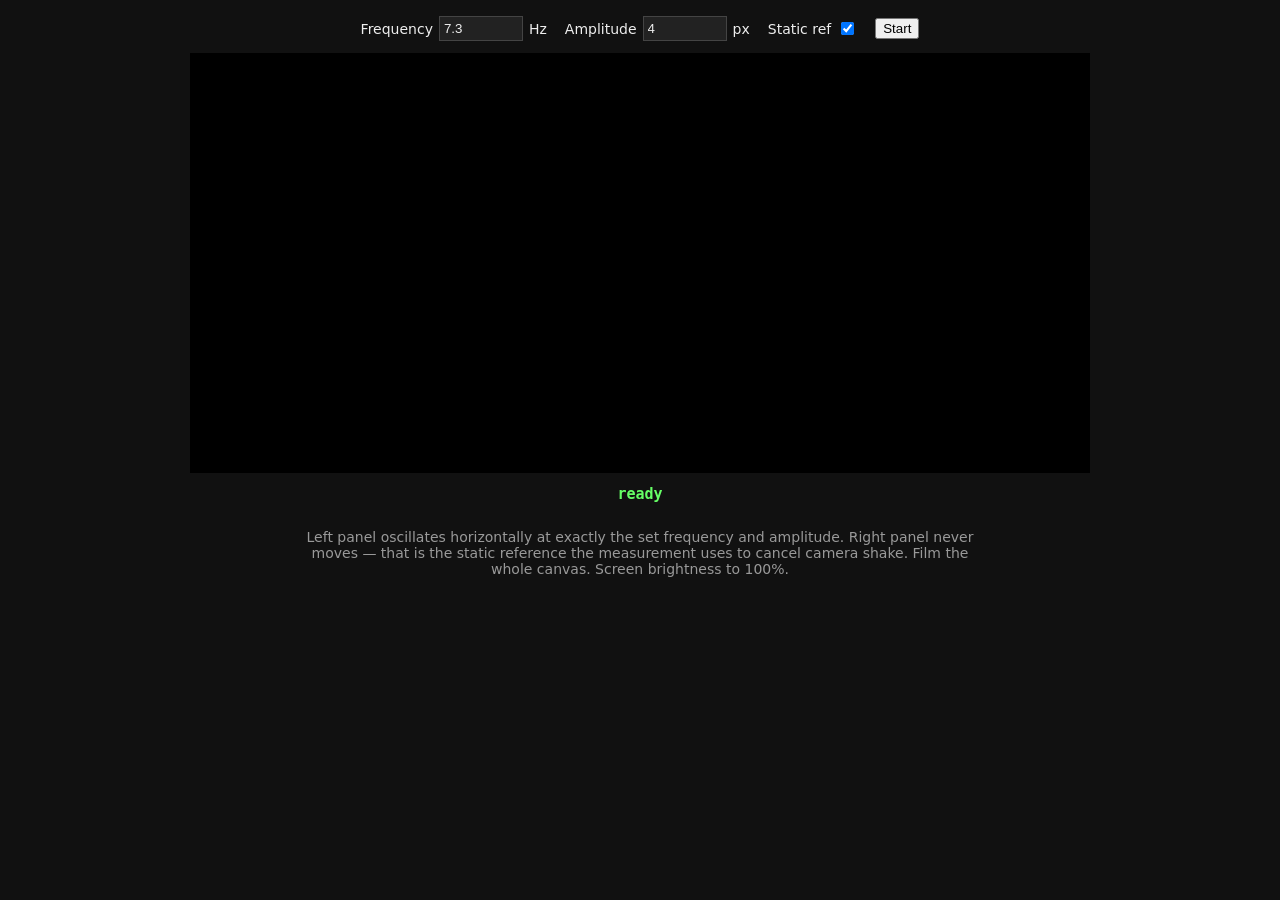
<file: oscillator.html>
<!doctype html><html><head><meta charset="utf-8"><title>TREMOR Target</title>
<style>
 body{margin:0;background:#111;color:#eee;font:14px system-ui;display:flex;
      flex-direction:column;align-items:center;gap:12px;padding:16px}
 canvas{background:#000;image-rendering:pixelated}
 .row{display:flex;gap:18px;align-items:center;flex-wrap:wrap;justify-content:center}
 label{display:flex;gap:6px;align-items:center}
 input[type=number]{width:74px;background:#222;color:#eee;border:1px solid #444;padding:4px}
 #hud{font:600 15px ui-monospace,monospace;color:#6f6}
</style></head><body>
<div class="row">
  <label>Frequency <input id="f" type="number" value="7.3" step="0.1" min="0.1"> Hz</label>
  <label>Amplitude <input id="a" type="number" value="4" step="0.5" min="0"> px</label>
  <label>Static ref <input id="s" type="checkbox" checked></label>
  <button id="go">Start</button>
</div>
<canvas id="c" width="900" height="420"></canvas>
<div id="hud">ready</div>
<p style="max-width:680px;color:#999;text-align:center">
 Left panel oscillates horizontally at exactly the set frequency and amplitude.
 Right panel never moves &mdash; that is the static reference the measurement uses to
 cancel camera shake. Film the whole canvas. Screen brightness to 100%.
</p>
<script>
const c=document.getElementById('c'),x=c.getContext('2d');
const W=c.width,H=c.height,PW=430;
function tex(w,h,seed){ // high-frequency noise: what phase correlation needs
  const d=x.createImageData(w,h);let s=seed;
  const r=()=>((s=(s*1664525+1013904223)>>>0)/4294967296);
  for(let i=0;i<w*h;i++){const v=40+Math.floor(r()*200);
    d.data[i*4]=d.data[i*4+1]=d.data[i*4+2]=v;d.data[i*4+3]=255;}
  return d;
}
const oc1=new OffscreenCanvas(PW,H),g1=oc1.getContext('2d');g1.putImageData(tex(PW,H,7),0,0);
const oc2=new OffscreenCanvas(PW,H),g2=oc2.getContext('2d');g2.putImageData(tex(PW,H,991),0,0);
let on=false,t0=0;
function frame(ts){
  if(!on)return; if(!t0)t0=ts;
  const t=(ts-t0)/1000, f=+document.getElementById('f').value,
        a=+document.getElementById('a').value,
        dx=a*Math.sin(2*Math.PI*f*t);
  x.fillStyle='#000';x.fillRect(0,0,W,H);
  x.drawImage(oc1,dx,0);                      // moving target (sub-pixel via canvas)
  if(document.getElementById('s').checked) x.drawImage(oc2,W-PW,0);  // static reference
  document.getElementById('hud').textContent=
    `t=${t.toFixed(1)}s   f=${f} Hz   A=${a} px   dx=${dx>=0?'+':''}${dx.toFixed(3)} px`;
  requestAnimationFrame(frame);
}
document.getElementById('go').onclick=e=>{
  on=!on;t0=0;e.target.textContent=on?'Stop':'Start';
  if(on)requestAnimationFrame(frame);
};
</script></body></html>
</file>
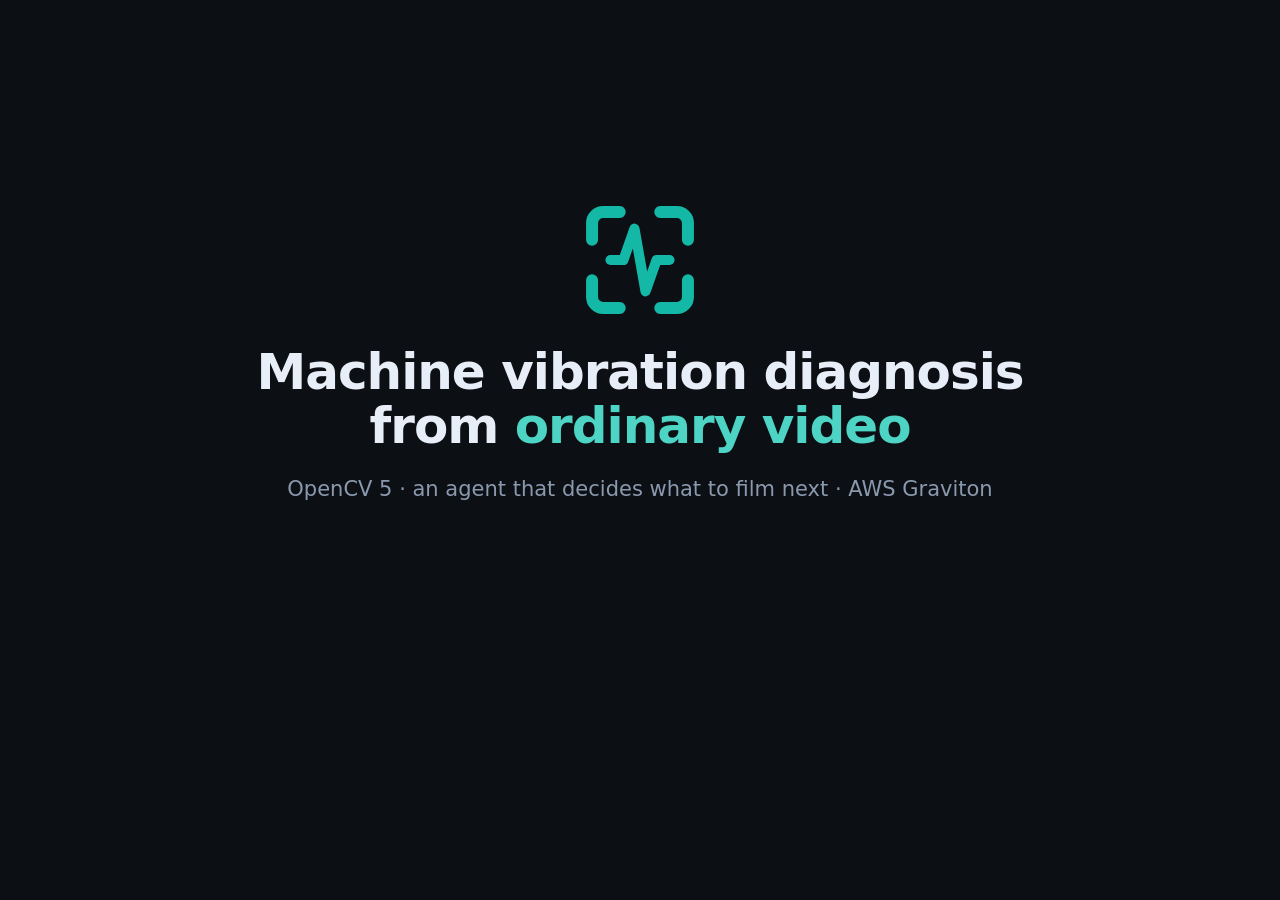
<file: video/slides.html>
<!doctype html><meta charset="utf-8"><title>TREMOR slides</title>
<style>
:root{
  --bg:#0c0f14; --panel:#131820; --panel-2:#1a2230; --line:#242e3e;
  --ink:#e8eef7; --muted:#8a99ad; --dim:#5d6b7f;
  --accent:#4dd4c4; --accent-dim:#1f5f58;
  --warn:#f0a842; --bad:#f0655d; --good:#57c98a;
  --mono:ui-monospace,SFMono-Regular,"SF Mono",Menlo,monospace;
}
*{box-sizing:border-box}
html,body{margin:0;height:100%;overflow:hidden}
body{background:var(--bg);color:var(--ink);
  font:16px/1.55 system-ui,-apple-system,sans-serif}
.deck{position:relative;width:1280px;height:720px;overflow:hidden;
  transform-origin:top left}
.slide{position:absolute;inset:0;display:none;
  flex-direction:column;justify-content:center;padding:64px 78px}
.slide.on{display:flex}
@keyframes rise{from{opacity:0;transform:translateY(16px)}to{opacity:1;transform:none}}
@keyframes glow{from{opacity:0;transform:scale(.94)}to{opacity:1;transform:none}}
.slide.on > *{animation:rise .62s cubic-bezier(.22,.9,.3,1) both}
.slide.on > *:nth-child(1){animation-delay:.02s}
.slide.on > *:nth-child(2){animation-delay:.16s}
.slide.on > *:nth-child(3){animation-delay:.30s}
.slide.on > *:nth-child(4){animation-delay:.44s}
.slide.on > *:nth-child(5){animation-delay:.58s}
.slide.on li{animation:rise .55s cubic-bezier(.22,.9,.3,1) both}
.slide.on li:nth-child(1){animation-delay:.34s}
.slide.on li:nth-child(2){animation-delay:.60s}
.slide.on li:nth-child(3){animation-delay:.86s}
.slide.on li:nth-child(4){animation-delay:1.12s}
.slide.on .stat{animation:glow .7s cubic-bezier(.22,.9,.3,1) both}
.slide.on .stat:nth-child(1){animation-delay:.40s}
.slide.on .stat:nth-child(2){animation-delay:.78s}
.slide.on .stat:nth-child(3){animation-delay:1.16s}
.slide.on .foot{animation-delay:.7s}
.mark{width:118px;height:118px;display:block;margin:0 auto 26px}
.endwrap{display:flex;flex-direction:column;align-items:center;justify-content:center;
  animation:glow 1.1s cubic-bezier(.22,.9,.3,1) both}
.endwrap .name{font:700 62px/1 var(--mono);letter-spacing:.16em;color:var(--accent)}
.kicker{font:600 12px/1 var(--mono);letter-spacing:.18em;text-transform:uppercase;
  color:var(--accent);margin-bottom:22px}
h1{font-size:50px;line-height:1.08;margin:0 0 20px;letter-spacing:-.02em;font-weight:650}
h1 em{font-style:normal;color:var(--accent)}
h2{font-size:33px;line-height:1.18;margin:0 0 18px;font-weight:600;letter-spacing:-.01em}
p{font-size:21px;color:var(--muted);margin:0 0 14px;max-width:1020px}
p b{color:var(--ink);font-weight:600}
p .hi{color:var(--accent);font-weight:600}
ul{margin:8px 0 0;padding:0;list-style:none;max-width:1060px}
li{font-size:20px;color:var(--muted);padding:9px 0 9px 30px;position:relative}
li:before{content:"";position:absolute;left:4px;top:19px;width:9px;height:9px;
  border-radius:50%;background:var(--accent-dim);border:1px solid var(--accent)}
li b{color:var(--ink);font-weight:600}
li .hi{color:var(--accent);font-weight:600}
table{border-collapse:collapse;margin-top:14px;font:15px var(--mono)}
th,td{text-align:left;padding:10px 20px 10px 0;border-bottom:1px solid var(--line);
  color:var(--muted);white-space:nowrap}
th{color:var(--dim);font-size:12px;letter-spacing:.1em;text-transform:uppercase;font-weight:600}
td.k{color:var(--ink)}
td.v{color:var(--accent);font-weight:700}
td.bad{color:var(--bad)}
.brand{display:flex;align-items:center;gap:16px;margin-bottom:26px}
.brand .name{font:700 40px/1 var(--mono);letter-spacing:.16em;color:var(--accent)}
.foot{position:absolute;left:78px;right:78px;bottom:34px;display:flex;
  justify-content:space-between;font:12px var(--mono);color:var(--dim);
  letter-spacing:.09em;text-transform:uppercase}
.big{font:700 86px/1 var(--mono);color:var(--accent);letter-spacing:-.02em}
.cols{display:flex;gap:64px;margin-top:10px}
.stat .lab{font:600 11px/1 var(--mono);letter-spacing:.14em;text-transform:uppercase;
  color:var(--dim);margin-bottom:12px}
.stat .num{font:700 54px/1 var(--mono);color:var(--accent)}
.stat .sub{font-size:14px;color:var(--muted);margin-top:9px}
pre{background:var(--panel);border:1px solid var(--line);border-left:3px solid var(--bad);
  border-radius:8px;padding:18px 22px;font:15px/1.65 var(--mono);color:var(--muted);
  margin:16px 0 0;max-width:1040px;overflow:hidden}
pre .del{color:var(--bad)}
pre .add{color:var(--good)}
pre .cm{color:var(--dim)}
.slide.arch{padding:34px 40px 46px}
.slide.arch .kicker{margin-bottom:12px}
img.arch{width:100%;height:calc(720px - 128px);object-fit:contain;
  background:#fff;border-radius:10px;padding:10px}
.center-all{align-items:center;text-align:center;justify-content:center}
.center-all p{max-width:920px}
</style>

<div class="deck">
<!-- 1 title -->
<section class="slide on center-all">
  <img class="mark" src="../webapp/static/favicon.svg" alt="">
  <h1>Machine vibration diagnosis<br>from <em>ordinary video</em></h1>
  <p>OpenCV 5 &middot; an agent that decides what to film next &middot; AWS Graviton</p>
</section>

<!-- 2 the problem -->
<section class="slide">
  <div class="kicker">The problem</div>
  <h2>A machine tells you it is dying.<br>Almost nobody is listening.</h2>
  <ul>
    <li>Rotating machines announce failure by <b>vibrating</b> &middot; unbalance, misalignment and looseness show up <b>weeks</b> ahead.</li>
    <li>Reading that needs a <b>contact accelerometer</b>, a <b>trained technician</b>, and a <b>site visit</b>.</li>
    <li>So it is bought for turbines and refinery pumps, and <span class="hi">never</span> for the extractor fan, the workshop lathe, the rooftop HVAC.</li>
    <li>Those machines simply run until something breaks.</li>
  </ul>
  <div class="foot"><span>Pain point</span><span>02</span></div>
</section>

<!-- 3 why not just film it -->
<section class="slide">
  <div class="kicker">So why not just film it</div>
  <h2>Because the signal is <em>smaller than your hand</em>.</h2>
  <div class="cols" style="margin-top:26px">
    <div class="stat"><div class="lab">Vibration to measure</div>
      <div class="num">2.9 px</div><div class="sub">at 7.3 Hz, measured</div></div>
    <div class="stat"><div class="lab">Your hand, holding the phone</div>
      <div class="num" style="color:var(--bad)">72.3 px</div><div class="sub">peak to peak, measured</div></div>
  </div>
  <p style="margin-top:36px">The thing you want is <b>25&times; smaller</b> than the thing you are standing on.
     That is why pointing a phone at a machine has never been a product.</p>
  <div class="foot"><span>Why it is hard</span><span>03</span></div>
</section>

<!-- 4 what opencv does about it -->
<section class="slide">
  <div class="kicker">What OpenCV 5 does about it</div>
  <h2>Hand shake and machine vibration<br>live at <em>different frequencies</em>.</h2>
  <ul>
    <li><span class="hi">cv2.phaseCorrelate</span> measures displacement to a <b>fraction of a pixel</b>, far below what any single frame resolves.</li>
    <li>Highpass every pixel <b>in time</b>, and the vibrating region locates itself &middot; no model, no training data.</li>
    <li>Hand motion is <b>78.6% below 1 Hz</b>. The machine lives at 5 to 15 Hz. Separate them and the signal survives.</li>
    <li>At 7.3 Hz the hand contributed 0.022 px against 2.885 px of signal &middot; <span class="hi">131&times; separation</span>.</li>
  </ul>
  <div class="foot"><span>The insight</span><span>04</span></div>
</section>

<!-- 5 architecture -->
<section class="slide arch">
  <div class="kicker">How it works</div>
  <img class="arch" src="../docs/architecture.svg" alt="TREMOR architecture">
  <div class="foot"><span>Architecture</span><span>05</span></div>
</section>

<!-- 6 pipeline -->
<section class="slide">
  <div class="kicker">The OpenCV 5 pipeline</div>
  <h2>Six stages, no neural network anywhere.</h2>
  <ul>
    <li><b>Locate</b> what is vibrating &middot; highpass every pixel in time, then <span class="hi">boxFilter</span> for energy and texture</li>
    <li><b>Measure</b> sub-pixel displacement with <span class="hi">cv2.phaseCorrelate</span> &middot; 68% of all compute</li>
    <li><b>Reject</b> correlation failures on MAD and response strength</li>
    <li><b>Cancel</b> camera motion against a static reference, <b>only when it helps</b></li>
    <li><b>Transform</b> to a spectrum &middot; Hann window, coherent gain corrected</li>
    <li><b>Diagnose</b> from the 1&times;/2&times;/3&times; harmonic ratios, gated on the noise floor</li>
  </ul>
  <div class="foot"><span>Pipeline</span><span>06</span></div>
</section>

<!-- 7 the bug -->
<section class="slide">
  <div class="kicker">What we found in our own hot path</div>
  <h2><span style="color:var(--bad)">cv2.phaseCorrelate</span> mutates its inputs.</h2>
  <p>It multiplies each source array by the window <b>in place</b>. Reuse one array as the
     reference across calls and it decays as <span class="hi">base &times; window<sup>N</sup></span>.
     11% of our frames were being quietly destroyed.</p>
  <pre><span class="cm"># tremor/measure.py</span>
<span class="del">- (dx, dy), r = cv2.phaseCorrelate(base, cur, win)</span>
<span class="add">+ (dx, dy), r = cv2.phaseCorrelate(base.copy(), cur, win)</span></pre>
  <p style="margin-top:20px">Two things we had written up as <b>documented limitations</b> were this bug.
     There is now a regression test that fails without the copy.</p>
  <div class="foot"><span>Engineering</span><span>07</span></div>
</section>

<!-- 8 evidence -->
<section class="slide">
  <div class="kicker">Evidence</div>
  <h2>Checked against things whose answer we already knew.</h2>
  <table>
    <tr><th>Test</th><th>Ground truth</th><th>Measured</th><th>Error</th></tr>
    <tr><td class="k">Oscillator on a phone screen, handheld</td><td>7.30 Hz</td><td class="v">7.276 Hz</td><td class="v">0.33%</td></tr>
    <tr><td class="k">Ceiling fan, handheld</td><td>blade pass &divide; 5 blades</td><td class="v">2.406 Hz = 144 RPM</td><td class="v">1.2%</td></tr>
    <tr><td class="k">Agent, fault correct (n = 80)</td><td>&middot;</td><td class="v">71.2%</td><td>&middot;</td></tr>
    <tr><td class="k">Regression tests</td><td>&middot;</td><td class="v">37 passing</td><td>&middot;</td></tr>
  </table>
  <p style="margin-top:26px">The fan number is a <b>closed loop</b>: blade-pass rate and shaft rate are two
     independent features of the same footage, and they agree to 1.2%.</p>
  <div class="foot"><span>Validation</span><span>08</span></div>
</section>

<!-- 9 agent -->
<section class="slide">
  <div class="kicker">The agentic layer</div>
  <h2>It does not just look. It asks for a <em>different shot</em>.</h2>
  <ul>
    <li>Perception &rarr; decision &rarr; <span class="hi">a new acquisition</span>. The loop closes on the physical world, not on a prompt.</li>
    <li>Low texture &rarr; re-aim. Suspected aliasing &rarr; <b>ask for 240 fps</b>. Low SNR &rarr; brace, then re-aim, then escalate.</li>
    <li>Every guard rail lives in a <b>tool</b>, not in a prompt, so it is testable.</li>
    <li>Exposed over <b>MCP</b> &middot; eight tools any model can drive.</li>
  </ul>
  <div class="foot"><span>Agentic Vision</span><span>09</span></div>
</section>

<!-- 10 aws -->
<section class="slide">
  <div class="kicker">AWS &middot; COOL on Graviton</div>
  <h2>Chosen for a reason, then <em>measured</em>.</h2>
  <table>
    <tr><th></th><th>stock OpenCV 5.0.0</th><th>COOL (KleidiCV)</th><th></th></tr>
    <tr><td class="k">End to end</td><td>5.21 ms/frame</td><td class="v">4.14 ms/frame</td><td class="v">1.26&times;</td></tr>
    <tr><td class="k">dft_2d</td><td>1.188 ms</td><td class="v">0.634 ms</td><td class="v">1.87&times;</td></tr>
    <tr><td class="k">phaseCorrelate</td><td>3.701 ms</td><td class="v">3.050 ms</td><td class="v">1.21&times;</td></tr>
  </table>
  <p style="margin-top:28px">And the prediction that mattered: Graviton4's <b>uniform cores</b> should scale where
     heterogeneous cores do not.</p>
  <table>
    <tr><th>8 workers</th><th>Graviton4</th><th>Apple M-series</th></tr>
    <tr><td class="k">parallel efficiency</td><td class="v">50.0&times; realtime (92%)</td><td class="bad">22.8&times; (37%)</td></tr>
  </table>
  <div class="foot"><span>Best use of COOL</span><span>10</span></div>
</section>

<!-- 11 honest -->
<section class="slide">
  <div class="kicker">What it cannot do</div>
  <h2>Stated plainly, because a diagnosis you cannot trust is worse than none.</h2>
  <ul>
    <li>30 fps caps you at <b>15 Hz</b>. Looseness needs the 3rd harmonic, so above ~5 Hz shaft rate you need 240 fps &middot; <b>the agent asks for it</b>.</li>
    <li>It needs <b>visible texture</b>. A clean painted housing gives it nothing to lock onto.</li>
    <li>The COOL 1.26&times; compares 5.1.0-dev against 5.0.0, so it <b>conflates KleidiCV with upstream changes</b>. We say so in the report.</li>
    <li>It is a <b>screening tool</b>. It tells you which machine deserves a real accelerometer.</li>
  </ul>
  <div class="foot"><span>Limitations</span><span>11</span></div>
</section>

<!-- 12 close -->
<section class="slide center-all">
  <div class="endwrap">
    <img class="mark" src="../webapp/static/favicon.svg" alt="" style="width:150px;height:150px">
    <div class="name">TREMOR</div>
  </div>
</section>

</div>

<script>
  const s = [...document.querySelectorAll('.slide')];
  let i = 0;
  window.__go = n => { s[i].classList.remove('on'); i = Math.max(0, Math.min(s.length-1, n)); s[i].classList.add('on'); };
  window.__n  = () => window.__go(i+1);
  window.__count = s.length;
  const deck = document.querySelector('.deck');
  const fit = () => { deck.style.transform = 'scale(' + (innerWidth / 1280) + ')'; };
  addEventListener('resize', fit); fit();
  addEventListener('keydown', e => { if (e.key === 'ArrowRight' || e.key === ' ') window.__n(); });
</script>
</file>
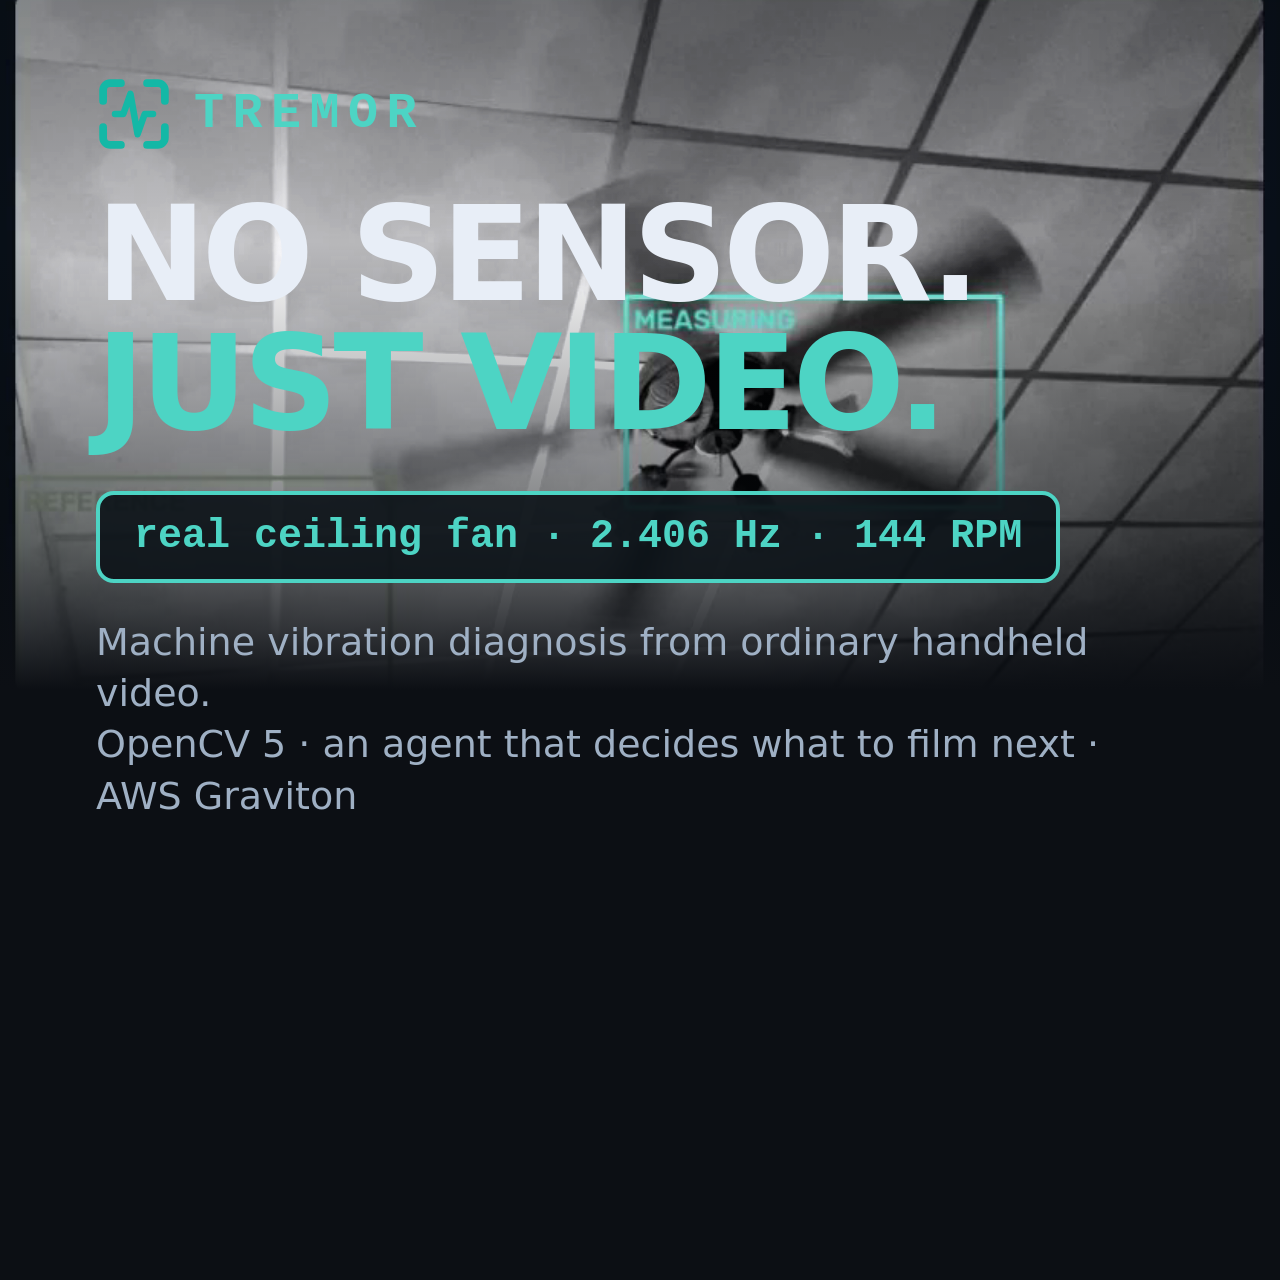
<file: video/youtube/devpost.html>
<!doctype html><meta charset="utf-8">
<style>
:root{--bg:#0c0f14;--panel:#10151c;--ink:#e8eef7;--muted:#9fb0c4;--accent:#4dd4c4;
  --line:#22303f;--mono:ui-monospace,SFMono-Regular,"SF Mono",Menlo,monospace}
*{box-sizing:border-box;margin:0}
html,body{width:1920px;height:1280px;overflow:hidden;background:var(--bg)}
.t{position:absolute;inset:0;display:none}
.t.on{display:block}

/* A: image above, panel below */
.a .top{position:absolute;left:0;right:0;top:0;height:690px;overflow:hidden}
.a .top .img{position:absolute;inset:0;background:url(fan_roi.png) center/cover;
  filter:grayscale(.12) contrast(1.1) brightness(1.2)}
.a .top .fade{position:absolute;inset:0;
  background:linear-gradient(180deg,rgba(8,11,15,.25) 0%,rgba(8,11,15,0) 35%,
  rgba(8,11,15,.55) 78%,var(--bg) 100%)}
.a .bot{position:absolute;left:0;right:0;bottom:0;height:610px;
  padding:0 96px 78px;display:flex;flex-direction:column;justify-content:flex-end}
.brand{display:flex;align-items:center;gap:22px;margin-bottom:38px}
.brand img{width:76px;height:76px}
.brand .wm{font:700 50px/1 var(--mono);letter-spacing:.17em;color:var(--accent)}
h1{font:800 132px/.98 system-ui,-apple-system,sans-serif;letter-spacing:-.035em;
  color:var(--ink)}
h1 .ac{color:var(--accent)}
.chip{align-self:flex-start;margin-top:42px;padding:22px 34px;
  border:4px solid var(--accent);border-radius:18px;background:rgba(12,18,24,.9);
  font:700 40px/1 var(--mono);color:var(--accent)}
.tag{margin-top:34px;font:500 38px/1.35 system-ui,-apple-system,sans-serif;
  color:var(--muted)}

/* B: full bleed */
.b .img{position:absolute;inset:0;background:url(fan_roi.png) center/cover;
  filter:grayscale(.12) contrast(1.1) brightness(1.12)}
.b .fade{position:absolute;inset:0;background:linear-gradient(180deg,
  rgba(8,11,15,.55) 0%,rgba(8,11,15,.28) 30%,rgba(8,11,15,.88) 66%,rgba(8,11,15,.98) 100%)}
.b .wrap{position:absolute;inset:0;padding:86px 96px;display:flex;
  flex-direction:column;justify-content:space-between}
.b .kick{font:700 36px/1 var(--mono);letter-spacing:.2em;text-transform:uppercase;
  color:var(--accent);margin-bottom:30px}
.b .big{font:800 210px/.88 var(--mono);letter-spacing:-.05em;color:var(--accent)}
.b .sub{margin-top:34px;font:600 52px/1.2 system-ui,-apple-system,sans-serif;
  color:var(--ink);letter-spacing:-.01em}
</style>

<section class="t a on">
  <div class="top"><div class="img"></div><div class="fade"></div></div>
  <div class="bot">
    <div class="brand"><img src="../../webapp/static/favicon.svg"><span class="wm">TREMOR</span></div>
    <h1>NO SENSOR.<br><span class="ac">JUST VIDEO.</span></h1>
    <div class="chip">real ceiling fan &middot; 2.406 Hz &middot; 144 RPM</div>
    <div class="tag">Machine vibration diagnosis from ordinary handheld video.<br>
      OpenCV 5 &middot; an agent that decides what to film next &middot; AWS Graviton</div>
  </div>
</section>

<section class="t b">
  <div class="img"></div><div class="fade"></div>
  <div class="wrap">
    <div class="brand"><img src="../../webapp/static/favicon.svg"><span class="wm">TREMOR</span></div>
    <div>
      <div class="kick">Diagnosed from a handheld phone clip</div>
      <div class="big">144 RPM</div>
      <div class="sub">no contact sensor, no tripod, 14 seconds of video</div>
    </div>
  </div>
</section>
</file>
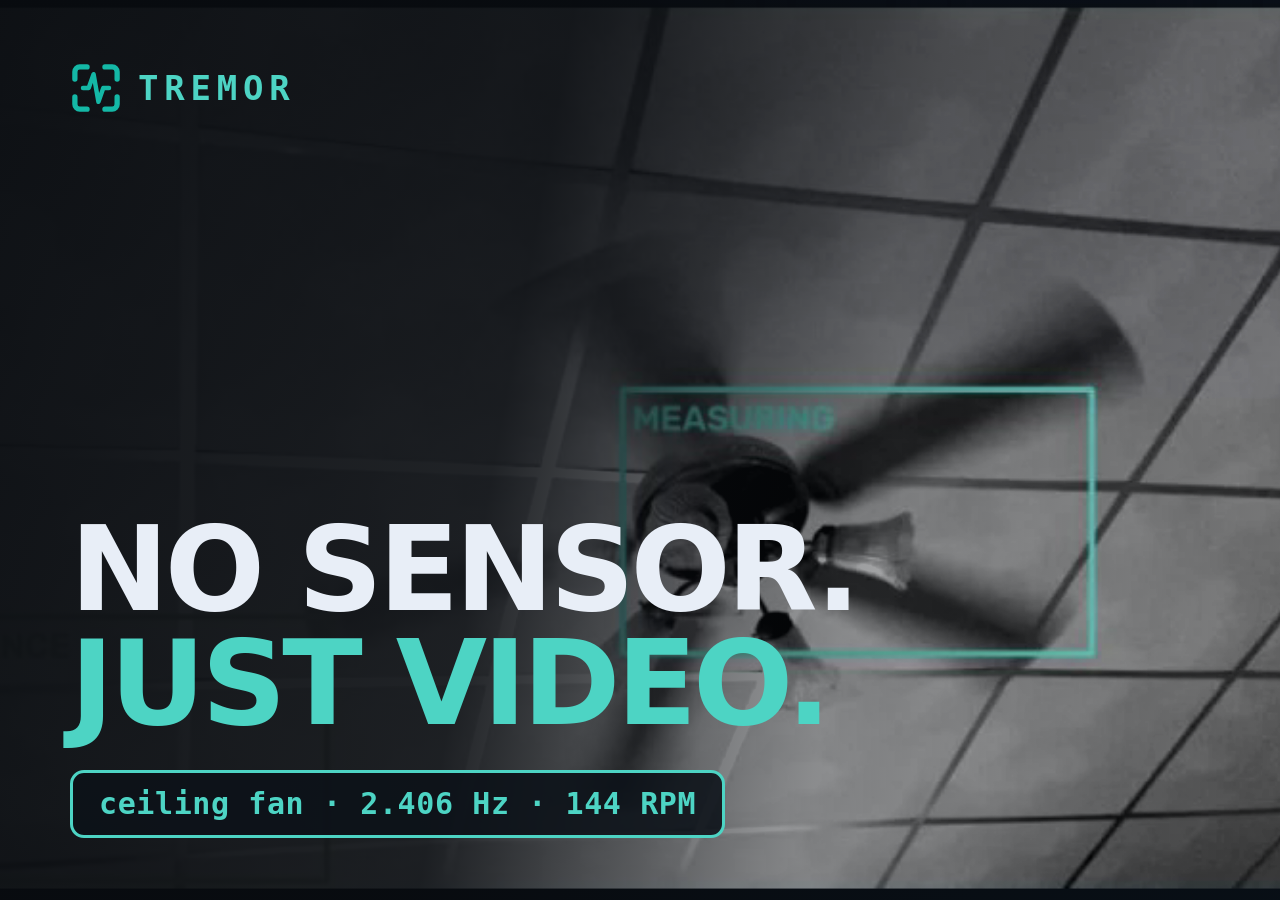
<file: video/youtube/thumb.html>
<!doctype html><meta charset="utf-8">
<style>
:root{--bg:#0c0f14;--ink:#e8eef7;--muted:#9fb0c4;--accent:#4dd4c4;
  --mono:ui-monospace,SFMono-Regular,"SF Mono",Menlo,monospace}
*{box-sizing:border-box;margin:0}
html,body{width:1280px;height:720px;overflow:hidden;background:var(--bg)}
.t{position:absolute;inset:0;display:none}
.t.on{display:block}
.shot{position:absolute;inset:0;background-size:cover;background-position:center;
  filter:grayscale(.15) contrast(1.1) brightness(1.18)}
.scrim{position:absolute;inset:0}
.a .scrim{background:linear-gradient(100deg,
  rgba(8,11,15,.96) 0%,rgba(8,11,15,.90) 40%,rgba(8,11,15,.40) 66%,rgba(8,11,15,.10) 100%)}
.b .scrim{background:linear-gradient(0deg,
  rgba(8,11,15,.96) 0%,rgba(8,11,15,.55) 46%,rgba(8,11,15,.32) 100%)}
.wrap{position:absolute;inset:0;padding:62px 70px;display:flex;flex-direction:column}
.brand{display:flex;align-items:center;gap:16px}
.brand img{width:52px;height:52px}
.brand .wm{font:700 34px/1 var(--mono);letter-spacing:.17em;color:var(--accent)}
.spacer{flex:1}
h1{font:800 118px/.96 system-ui,-apple-system,sans-serif;letter-spacing:-.035em;
  color:var(--ink)}
h1 .ac{color:var(--accent)}
.big{font:800 176px/.9 var(--mono);letter-spacing:-.045em;color:var(--accent)}
.sub{font:600 40px/1.2 system-ui,-apple-system,sans-serif;color:var(--ink);
  margin-top:20px;letter-spacing:-.01em}
.chip{align-self:flex-start;display:inline-flex;align-items:center;gap:16px;margin-top:30px;
  padding:16px 26px;border:3px solid var(--accent);border-radius:14px;
  background:rgba(12,18,24,.88);font:700 30px/1 var(--mono);color:var(--accent);
  letter-spacing:.02em}
.kick{font:700 27px/1 var(--mono);letter-spacing:.2em;text-transform:uppercase;
  color:var(--accent);margin-bottom:24px}
</style>

<!-- A -->
<section class="t a on">
  <div class="shot" style="background-image:url(fan_roi.png)"></div>
  <div class="scrim"></div>
  <div class="wrap">
    <div class="brand"><img src="../../webapp/static/favicon.svg"><span class="wm">TREMOR</span></div>
    <div class="spacer"></div>
    <h1>NO SENSOR.<br><span class="ac">JUST VIDEO.</span></h1>
    <div class="chip">ceiling fan &middot; 2.406 Hz &middot; 144 RPM</div>
  </div>
</section>

<!-- B -->
<section class="t b">
  <div class="shot" style="background-image:url(fan_roi.png)"></div>
  <div class="scrim"></div>
  <div class="wrap">
    <div class="brand"><img src="../../webapp/static/favicon.svg"><span class="wm">TREMOR</span></div>
    <div class="spacer"></div>
    <div class="kick">Diagnosed from a handheld phone clip</div>
    <div class="big">144 RPM</div>
    <div class="sub">no contact sensor, no tripod, 14 seconds of video</div>
  </div>
</section>
</file>
